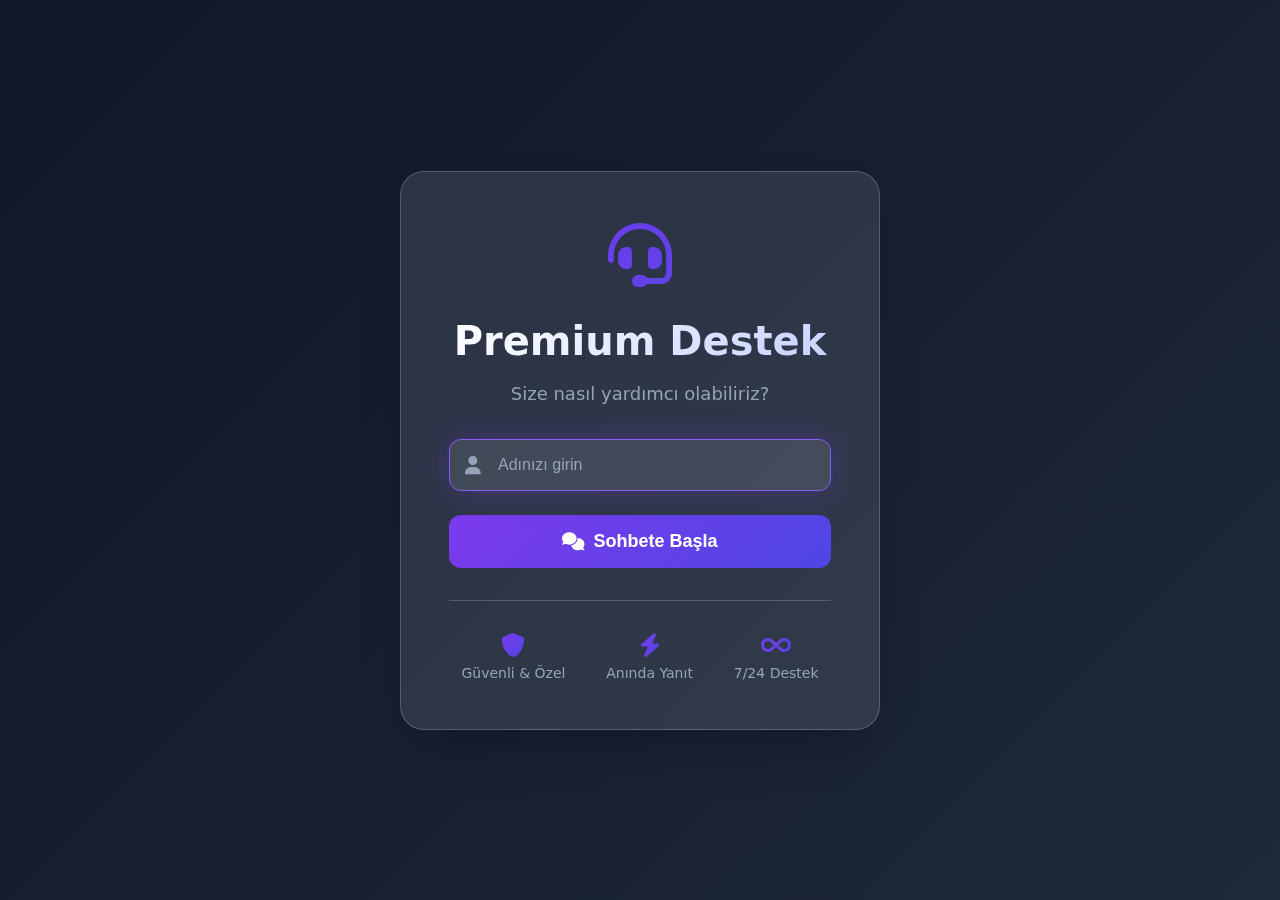
<file: templates/index.html>
<!doctype html>
<html lang="tr">
<head>
  <meta charset="utf-8" />
  <meta name="viewport" content="width=device-width,initial-scale=1" />
  <meta name="theme-color" content="#7c3aed" />
  <title>Premium Canlı Destek</title>
  <link rel="stylesheet" href="/static/css/style.css" />
  <link rel="stylesheet" href="https://cdnjs.cloudflare.com/ajax/libs/font-awesome/6.0.0/css/all.min.css">
</head>
<body data-app="client">
  <!-- Katman 1: Hoş Geldiniz Ekranı -->
  <div class="welcome-layer" id="welcomeLayer">
    <div class="welcome-card">
      <div class="welcome-icon">
        <i class="fas fa-headset"></i>
      </div>
      <h1 class="welcome-title">Premium Destek</h1>
      <p class="welcome-text">Size nasıl yardımcı olabiliriz?</p>
      
      <div class="welcome-form">
        <div class="input-group">
          <i class="fas fa-user input-icon"></i>
          <input 
            id="displayName" 
            type="text" 
            maxlength="80" 
            placeholder="Adınızı girin" 
            class="name-input"
          />
        </div>
        <button id="startBtn" class="start-btn">
          <i class="fas fa-comments"></i>
          Sohbete Başla
        </button>
      </div>
      
      <div class="welcome-features">
        <div class="feature">
          <i class="fas fa-shield-alt"></i>
          <span>Güvenli & Özel</span>
        </div>
        <div class="feature">
          <i class="fas fa-bolt"></i>
          <span>Anında Yanıt</span>
        </div>
        <div class="feature">
          <i class="fas fa-infinity"></i>
          <span>7/24 Destek</span>
        </div>
      </div>
    </div>
  </div>

  <!-- Katman 2: Sohbet Ekranı -->
  <div class="chat-layer hidden" id="chatLayer">
    <header class="chat-header">
      <div class="header-left">
        <div class="chat-avatar">
          <i class="fas fa-headset"></i>
        </div>
        <div class="chat-info">
          <h2>Canlı Destek</h2>
          <div class="connection-status">
            <span id="statusDot" class="status-dot offline"></span>
            <span id="statusText">Bağlanıyor...</span>
          </div>
        </div>
      </div>
      
      <div class="header-actions">
        <button class="action-btn" id="minimizeBtn" title="Küçült">
          <i class="fas fa-minus"></i>
        </button>
      </div>
    </header>

    <main class="chat-main">
      <div class="messages-container" id="messages">
        <div class="empty-state">
          <i class="fas fa-comments"></i>
          <h3>Sohbete Hoş Geldiniz</h3>
          <p>Destek ekibimiz en kısa sürede size yardımcı olacaktır</p>
        </div>
      </div>

      <form id="msgForm" class="message-form">
        <div class="input-container">
          <button type="button" id="fileBtn" class="file-btn" title="Dosya Gönder">
            <i class="fas fa-paperclip"></i>
          </button>
          <textarea 
            id="msgInput" 
            placeholder="Mesajınızı yazın..." 
            maxlength="2000"
            class="message-input"
          ></textarea>
          <button type="submit" class="send-btn">
            <i class="fas fa-paper-plane"></i>
          </button>
        </div>
        <input type="file" id="fileInput" accept="image/*,audio/*" style="display: none;">
      </form>
    </main>
  </div>

  <script src="/static/js/utils.js"></script>
  <script src="/static/js/client.js"></script>
</body>
</html>
</file>
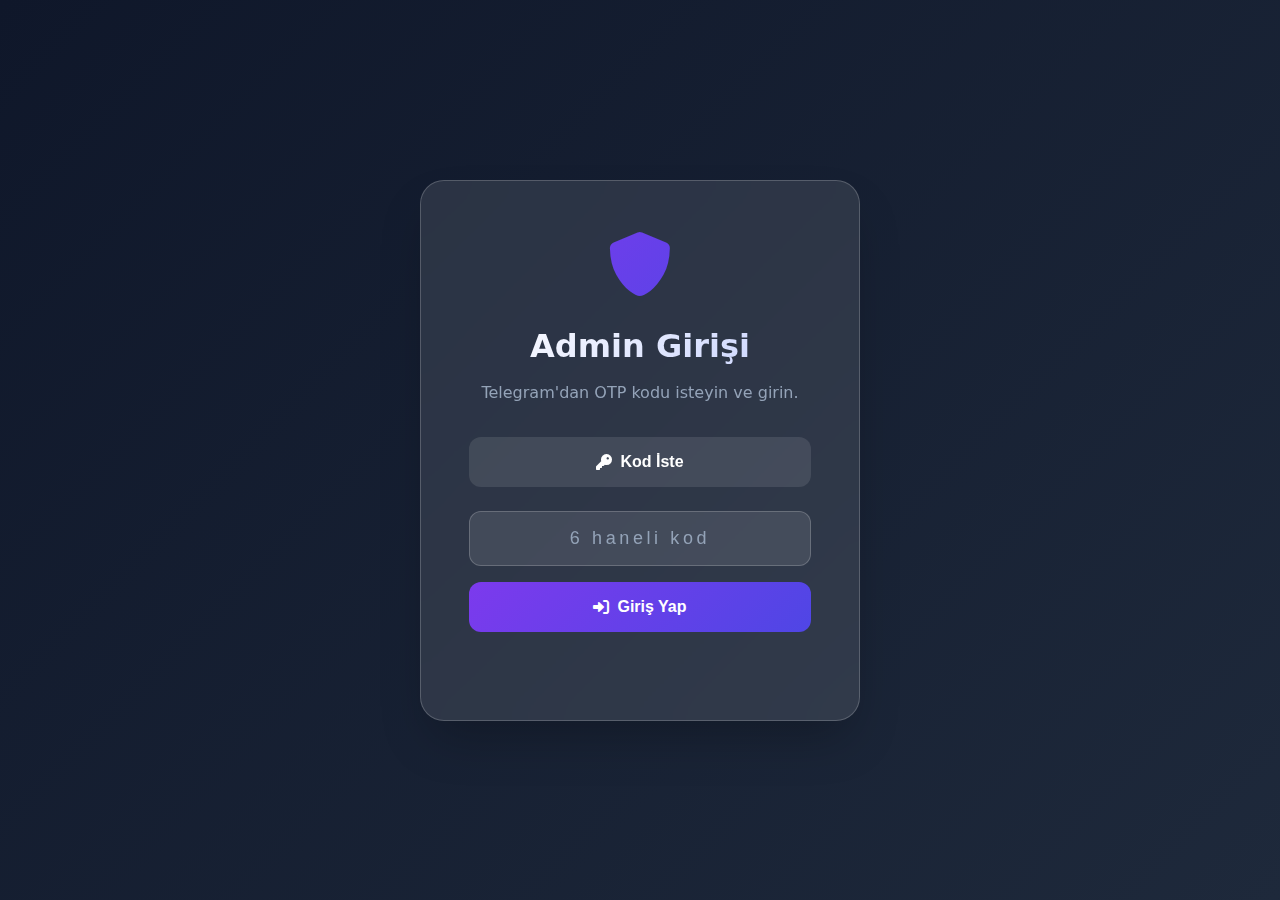
<file: templates/admin.html>
<!doctype html>
<html lang="tr">
<head>
  <meta charset="utf-8" />
  <meta name="viewport" content="width=device-width,initial-scale=1" />
  <meta name="theme-color" content="#7c3aed" />
  <title>Premium Destek Admin</title>
  <link rel="stylesheet" href="/static/css/admin.css" />
  <link rel="stylesheet" href="https://cdnjs.cloudflare.com/ajax/libs/font-awesome/6.0.0/css/all.min.css">
</head>
<body data-app="admin">
  <!-- Katman 1: OTP Giriş Ekranı -->
  <div id="loginModal" class="login-layer">
    <div class="login-card">
      <div class="login-icon">
        <i class="fas fa-shield-alt"></i>
      </div>
      <h2 class="login-title">Admin Girişi</h2>
      <p class="login-text">Telegram'dan OTP kodu isteyin ve girin.</p>
      
      <div class="login-actions">
        <button id="reqOtpBtn" class="login-btn secondary">
          <i class="fas fa-key"></i> Kod İste
        </button>
      </div>
      
      <form id="loginForm" class="login-form">
        <input 
          id="otpInput" 
          type="text" 
          maxlength="6" 
          placeholder="6 haneli kod" 
          class="login-input"
        />
        <button type="submit" id="loginBtn" class="login-btn">
          <i class="fas fa-sign-in-alt"></i> Giriş Yap
        </button>
      </form>
      
      <p id="loginMsg" class="login-message"></p>
    </div>
  </div>

  <!-- Katman 2: Kullanıcı Listesi -->
  <div class="users-layer hidden">
    <header class="admin-header">
      <div class="header-left">
        <div class="admin-avatar">
          <i class="fas fa-headphones"></i>
        </div>
        <div class="admin-info">
          <h1>Premium Destek Paneli</h1>
          <div class="header-stats">
            <div class="stat-badge">
              <i class="fas fa-users"></i>
              <span id="activeUsers">0 Aktif</span>
            </div>
            <div class="stat-badge">
              <i class="fas fa-comments"></i>
              <span id="totalMessages">0 Mesaj</span>
            </div>
          </div>
        </div>
      </div>
      
      <div class="header-actions">
        <div class="connection-status">
          <span class="status-dot" id="wsDot"></span>
          <span id="wsTxt">Bağlı değil</span>
        </div>
        <button class="header-btn" id="refreshBtn" title="Yenile">
          <i class="fas fa-sync-alt"></i>
        </button>
        <button class="header-btn logout-btn" id="logoutBtn" title="Çıkış">
          <i class="fas fa-sign-out-alt"></i>
        </button>
      </div>
    </header>

    <main class="admin-main">
      <aside class="users-panel">
        <div class="panel-header">
          <h3>Aktif Sohbetler</h3>
          <div class="search-box">
            <i class="fas fa-search search-icon"></i>
            <input type="text" id="searchInput" placeholder="Kullanıcı ara..." class="search-input">
          </div>
        </div>
        
        <div class="users-list" id="convList">
          <div class="empty-state">
            <i class="fas fa-comments"></i>
            <h4>Henüz sohbet yok</h4>
            <p>Aktif sohbet bulunmuyor</p>
          </div>
        </div>
      </aside>

      <section class="chat-preview">
        <div class="preview-content">
          <div class="preview-icon">
            <i class="fas fa-comments"></i>
          </div>
          <h3>Sohbet Seçin</h3>
          <p>Soldaki listeden bir sohbet seçerek mesajlaşmaya başlayın</p>
        </div>
      </section>
    </main>
  </div>

  <!-- Katman 3: Sohbet Ekranı -->
  <div class="chat-layer hidden">
    <header class="chat-header">
      <button class="back-btn" id="backBtn">
        <i class="fas fa-arrow-left"></i>
      </button>
      
      <div class="chat-user-info">
        <div class="user-avatar" id="chatUserAvatar">
          <i class="fas fa-user"></i>
        </div>
        <div class="user-details">
          <h2 id="convTitle">Sohbet seçiniz</h2>
          <div class="user-status" id="userStatus">Çevrimdışı</div>
        </div>
      </div>

      <div class="chat-actions">
        <button class="action-btn danger" id="delBtn" title="Konuşmayı Sil">
          <i class="fas fa-trash"></i>
        </button>
      </div>
    </header>

    <main class="chat-main">
      <div class="messages-container" id="adminMessages">
        <div class="empty-state">
          <i class="fas fa-comment-dots"></i>
          <h4>Henüz mesaj yok</h4>
          <p>İlk mesajı siz gönderin</p>
        </div>
      </div>

      <form id="adminForm" class="message-form">
        <div class="input-container">
          <textarea 
            id="adminInput" 
            placeholder="Yanıt yaz..." 
            maxlength="2000"
            class="message-input"
          ></textarea>
          <button type="submit" class="send-btn">
            <i class="fas fa-paper-plane"></i>
          </button>
        </div>
      </form>
    </main>
  </div>

  <script src="/static/js/utils.js"></script>
  <script src="/static/js/admin.js"></script>
</body>
</html>
</file>
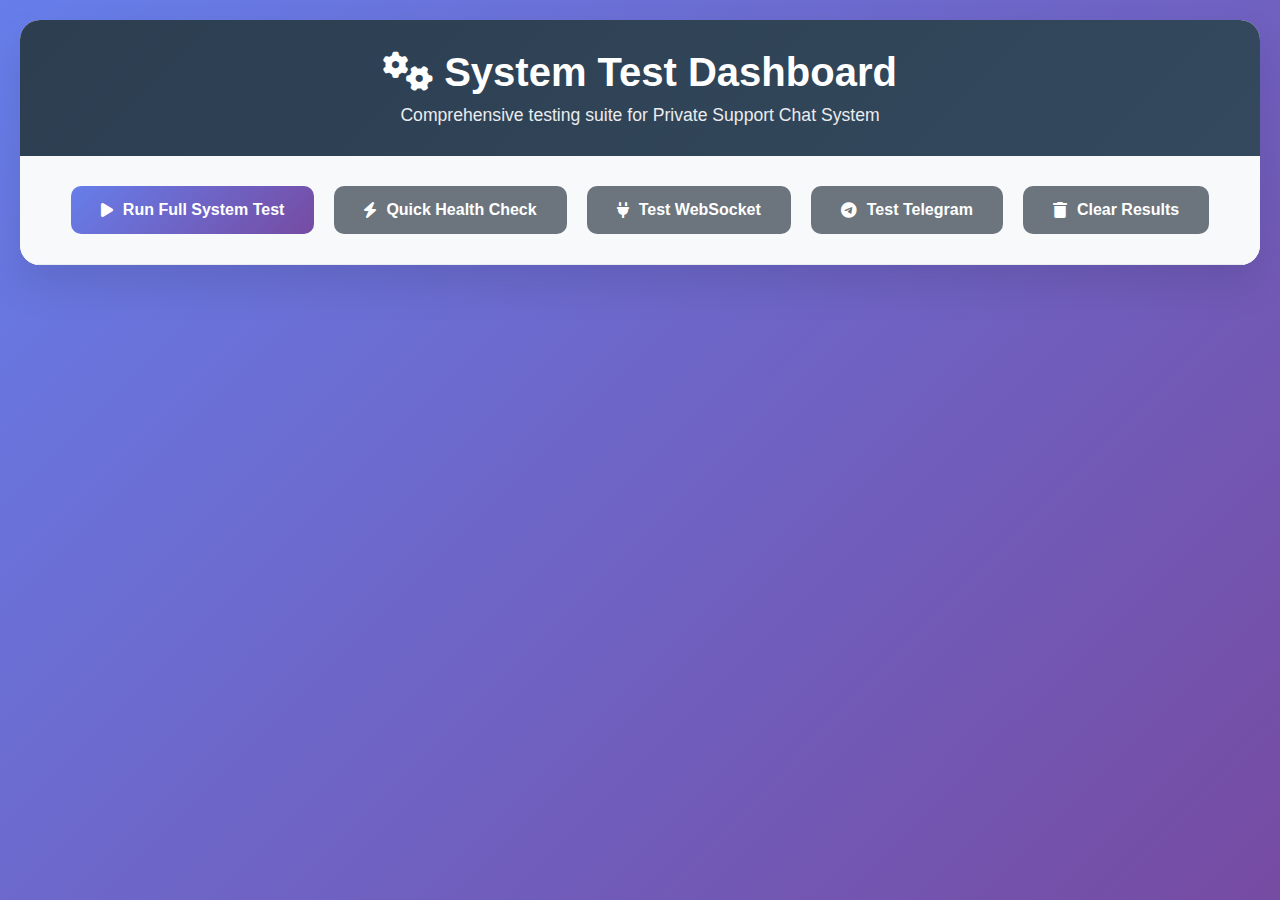
<file: templates/test.html>
<!DOCTYPE html>
<html lang="tr">
<head>
    <meta charset="UTF-8">
    <meta name="viewport" content="width=device-width, initial-scale=1.0">
    <title>🔧 System Test Dashboard - Private Support Chat</title>
    <link rel="stylesheet" href="https://cdnjs.cloudflare.com/ajax/libs/font-awesome/6.0.0/css/all.min.css">
    <style>
        * {
            margin: 0;
            padding: 0;
            box-sizing: border-box;
        }
        
        body {
            font-family: 'Segoe UI', Tahoma, Geneva, Verdana, sans-serif;
            background: linear-gradient(135deg, #667eea 0%, #764ba2 100%);
            min-height: 100vh;
            padding: 20px;
        }
        
        .container {
            max-width: 1400px;
            margin: 0 auto;
            background: white;
            border-radius: 20px;
            box-shadow: 0 20px 40px rgba(0,0,0,0.1);
            overflow: hidden;
        }
        
        .header {
            background: linear-gradient(135deg, #2c3e50 0%, #34495e 100%);
            color: white;
            padding: 30px;
            text-align: center;
        }
        
        .header h1 {
            font-size: 2.5rem;
            margin-bottom: 10px;
        }
        
        .header p {
            font-size: 1.1rem;
            opacity: 0.9;
        }
        
        .controls {
            padding: 30px;
            background: #f8f9fa;
            border-bottom: 1px solid #e9ecef;
            display: flex;
            justify-content: center;
            gap: 20px;
            flex-wrap: wrap;
        }
        
        .btn {
            padding: 15px 30px;
            border: none;
            border-radius: 10px;
            font-size: 1rem;
            font-weight: 600;
            cursor: pointer;
            transition: all 0.3s ease;
            display: flex;
            align-items: center;
            gap: 10px;
        }
        
        .btn-primary {
            background: linear-gradient(135deg, #667eea 0%, #764ba2 100%);
            color: white;
        }
        
        .btn-primary:hover {
            transform: translateY(-2px);
            box-shadow: 0 10px 20px rgba(102, 126, 234, 0.3);
        }
        
        .btn-secondary {
            background: #6c757d;
            color: white;
        }
        
        .btn-secondary:hover {
            background: #5a6268;
            transform: translateY(-2px);
        }
        
        .btn:disabled {
            opacity: 0.6;
            cursor: not-allowed;
            transform: none !important;
        }
        
        .loading {
            display: none;
            text-align: center;
            padding: 40px;
            font-size: 1.2rem;
            color: #667eea;
        }
        
        .loading i {
            font-size: 2rem;
            animation: spin 1s linear infinite;
            margin-bottom: 15px;
            display: block;
        }
        
        @keyframes spin {
            0% { transform: rotate(0deg); }
            100% { transform: rotate(360deg); }
        }
        
        .results {
            padding: 30px;
            display: none;
        }
        
        .overall-status {
            text-align: center;
            padding: 30px;
            margin-bottom: 30px;
            border-radius: 15px;
            font-size: 1.5rem;
            font-weight: bold;
        }
        
        .status-pass {
            background: linear-gradient(135deg, #28a745 0%, #20c997 100%);
            color: white;
        }
        
        .status-warn {
            background: linear-gradient(135deg, #ffc107 0%, #fd7e14 100%);
            color: white;
        }
        
        .status-fail {
            background: linear-gradient(135deg, #dc3545 0%, #e83e8c 100%);
            color: white;
        }
        
        .summary {
            display: grid;
            grid-template-columns: repeat(auto-fit, minmax(200px, 1fr));
            gap: 20px;
            margin-bottom: 30px;
        }
        
        .summary-card {
            background: #f8f9fa;
            padding: 20px;
            border-radius: 10px;
            text-align: center;
            border-left: 4px solid #667eea;
        }
        
        .summary-card h3 {
            font-size: 2rem;
            margin-bottom: 5px;
            color: #2c3e50;
        }
        
        .summary-card p {
            color: #6c757d;
            font-weight: 500;
        }
        
        .test-categories {
            display: grid;
            grid-template-columns: repeat(auto-fit, minmax(400px, 1fr));
            gap: 20px;
        }
        
        .test-category {
            background: #fff;
            border: 1px solid #e9ecef;
            border-radius: 15px;
            overflow: hidden;
            box-shadow: 0 5px 15px rgba(0,0,0,0.08);
        }
        
        .category-header {
            padding: 20px;
            background: linear-gradient(135deg, #495057 0%, #6c757d 100%);
            color: white;
            font-weight: bold;
            font-size: 1.1rem;
            display: flex;
            align-items: center;
            gap: 10px;
        }
        
        .test-item {
            padding: 15px 20px;
            border-bottom: 1px solid #f8f9fa;
            display: flex;
            justify-content: space-between;
            align-items: center;
        }
        
        .test-item:last-child {
            border-bottom: none;
        }
        
        .test-name {
            font-weight: 500;
            color: #2c3e50;
        }
        
        .test-status {
            display: flex;
            align-items: center;
            gap: 10px;
            font-weight: 600;
        }
        
        .test-message {
            font-size: 0.9rem;
            color: #6c757d;
            margin-top: 5px;
        }
        
        .status-icon {
            font-size: 1.2rem;
        }
        
        .pass { color: #28a745; }
        .fail { color: #dc3545; }
        .warn { color: #ffc107; }
        .info { color: #17a2b8; }
        
        .timestamp {
            text-align: center;
            padding: 20px;
            color: #6c757d;
            font-size: 0.9rem;
            border-top: 1px solid #e9ecef;
        }
        
        .error-message {
            background: #f8d7da;
            color: #721c24;
            padding: 20px;
            border-radius: 10px;
            margin: 20px;
            border: 1px solid #f5c6cb;
            display: none;
        }
        
        @media (max-width: 768px) {
            .test-categories {
                grid-template-columns: 1fr;
            }
            
            .controls {
                flex-direction: column;
                align-items: center;
            }
            
            .btn {
                width: 100%;
                max-width: 300px;
                justify-content: center;
            }
        }
    </style>
</head>
<body>
    <div class="container">
        <div class="header">
            <h1><i class="fas fa-cogs"></i> System Test Dashboard</h1>
            <p>Comprehensive testing suite for Private Support Chat System</p>
        </div>
        
        <div class="controls">
            <button class="btn btn-primary" onclick="runComprehensiveTest()">
                <i class="fas fa-play"></i> Run Full System Test
            </button>
            <button class="btn btn-secondary" onclick="runQuickTest()">
                <i class="fas fa-bolt"></i> Quick Health Check
            </button>
            <button class="btn btn-secondary" onclick="testWebSocket()">
                <i class="fas fa-plug"></i> Test WebSocket
            </button>
            <button class="btn btn-secondary" onclick="testTelegram()">
                <i class="fab fa-telegram"></i> Test Telegram
            </button>
            <button class="btn btn-secondary" onclick="clearResults()">
                <i class="fas fa-trash"></i> Clear Results
            </button>
        </div>
        
        <div class="loading" id="loading">
            <i class="fas fa-cog"></i>
            <div>Running comprehensive system tests...</div>
            <div style="font-size: 0.9rem; margin-top: 10px; opacity: 0.7;">This may take 10-30 seconds</div>
        </div>
        
        <div class="error-message" id="errorMessage"></div>
        
        <div class="results" id="results">
            <!-- Results will be populated here -->
        </div>
    </div>

    <script>
        let testResults = null;
        
        async function runComprehensiveTest() {
            showLoading(true);
            hideError();
            
            try {
                const response = await fetch('/api/test/comprehensive');
                if (!response.ok) {
                    throw new Error(`HTTP ${response.status}: ${response.statusText}`);
                }
                
                testResults = await response.json();
                displayResults(testResults);
            } catch (error) {
                showError(`Test failed: ${error.message}`);
            } finally {
                showLoading(false);
            }
        }
        
        async function runQuickTest() {
            showLoading(true);
            hideError();
            
            try {
                const response = await fetch('/health');
                if (!response.ok) {
                    throw new Error(`HTTP ${response.status}: ${response.statusText}`);
                }
                
                const healthData = await response.json();
                displayQuickResults(healthData);
            } catch (error) {
                showError(`Health check failed: ${error.message}`);
            } finally {
                showLoading(false);
            }
        }
        
        async function testWebSocket() {
            showLoading(true);
            hideError();
            
            try {
                const protocol = window.location.protocol === 'https:' ? 'wss:' : 'ws:';
                const wsUrl = `${protocol}//${window.location.host}/ws/client`;
                
                const ws = new WebSocket(wsUrl);
                
                const testResult = await new Promise((resolve, reject) => {
                    const timeout = setTimeout(() => {
                        ws.close();
                        reject(new Error('WebSocket connection timeout'));
                    }, 5000);
                    
                    ws.onopen = () => {
                        clearTimeout(timeout);
                        ws.close();
                        resolve('✅ WebSocket connection successful');
                    };
                    
                    ws.onerror = (error) => {
                        clearTimeout(timeout);
                        reject(new Error('WebSocket connection failed'));
                    };
                });
                
                displaySimpleResult('WebSocket Test', testResult);
            } catch (error) {
                showError(`WebSocket test failed: ${error.message}`);
            } finally {
                showLoading(false);
            }
        }
        
        async function testTelegram() {
            showLoading(true);
            hideError();
            
            try {
                const response = await fetch('/api/admin/request_otp', {
                    method: 'POST'
                });
                
                if (!response.ok) {
                    throw new Error(`HTTP ${response.status}: ${response.statusText}`);
                }
                
                const result = await response.json();
                const status = result.sent ? '✅ Telegram API accessible' : '❌ Telegram API failed';
                displaySimpleResult('Telegram Test', status);
            } catch (error) {
                showError(`Telegram test failed: ${error.message}`);
            } finally {
                showLoading(false);
            }
        }
        
        function displayResults(data) {
            const resultsDiv = document.getElementById('results');
            
            let html = `
                <div class="overall-status ${getStatusClass(data.overall_status)}">
                    ${data.overall_status}
                </div>
                
                <div class="summary">
                    <div class="summary-card">
                        <h3>${data.summary.total_tests}</h3>
                        <p>Total Tests</p>
                    </div>
                    <div class="summary-card">
                        <h3>${data.summary.passed}</h3>
                        <p>Passed</p>
                    </div>
                    <div class="summary-card">
                        <h3>${data.summary.failed}</h3>
                        <p>Failed</p>
                    </div>
                    <div class="summary-card">
                        <h3>${data.summary.success_rate}</h3>
                        <p>Success Rate</p>
                    </div>
                </div>
                
                <div class="test-categories">
            `;
            
            const categoryIcons = {
                database: 'fas fa-database',
                cache: 'fas fa-memory',
                telegram: 'fab fa-telegram',
                websocket: 'fas fa-plug',
                rate_limiting: 'fas fa-tachometer-alt',
                authentication: 'fas fa-lock',
                environment: 'fas fa-cog',
                system: 'fas fa-server',
                filesystem: 'fas fa-folder'
            };
            
            for (const [category, tests] of Object.entries(data.tests)) {
                const icon = categoryIcons[category] || 'fas fa-question';
                html += `
                    <div class="test-category">
                        <div class="category-header">
                            <i class="${icon}"></i>
                            ${category.charAt(0).toUpperCase() + category.slice(1).replace('_', ' ')}
                        </div>
                `;
                
                for (const [testName, testResult] of Object.entries(tests)) {
                    const statusClass = getTestStatusClass(testResult.status);
                    const statusIcon = getStatusIcon(testResult.status);
                    
                    html += `
                        <div class="test-item">
                            <div>
                                <div class="test-name">${formatTestName(testName)}</div>
                                <div class="test-message">${testResult.message}</div>
                            </div>
                            <div class="test-status ${statusClass}">
                                <span class="status-icon">${statusIcon}</span>
                                ${testResult.status}
                            </div>
                        </div>
                    `;
                }
                
                html += '</div>';
            }
            
            html += `
                </div>
                <div class="timestamp">
                    Last updated: ${new Date(data.timestamp).toLocaleString()}
                </div>
            `;
            
            resultsDiv.innerHTML = html;
            resultsDiv.style.display = 'block';
        }
        
        function displayQuickResults(healthData) {
            const resultsDiv = document.getElementById('results');
            
            let html = `
                <div class="overall-status ${healthData.status === 'ok' ? 'status-pass' : 'status-warn'}">
                    ${healthData.status === 'ok' ? '✅ SYSTEM HEALTHY' : '⚠️ SYSTEM WARNINGS'}
                </div>
                
                <div class="test-categories">
                    <div class="test-category">
                        <div class="category-header">
                            <i class="fas fa-heartbeat"></i>
                            Quick Health Check
                        </div>
                        <div class="test-item">
                            <div>
                                <div class="test-name">Overall Status</div>
                                <div class="test-message">System health check</div>
                            </div>
                            <div class="test-status ${healthData.status === 'ok' ? 'pass' : 'warn'}">
                                <span class="status-icon">${healthData.status === 'ok' ? '✅' : '⚠️'}</span>
                                ${healthData.status.toUpperCase()}
                            </div>
                        </div>
                        <div class="test-item">
                            <div>
                                <div class="test-name">Database</div>
                                <div class="test-message">Database connection status</div>
                            </div>
                            <div class="test-status ${healthData.database === 'ok' ? 'pass' : 'fail'}">
                                <span class="status-icon">${healthData.database === 'ok' ? '✅' : '❌'}</span>
                                ${healthData.database.toUpperCase()}
                            </div>
                        </div>
                        <div class="test-item">
                            <div>
                                <div class="test-name">WebSocket Connections</div>
                                <div class="test-message">Active connections</div>
                            </div>
                            <div class="test-status pass">
                                <span class="status-icon">📊</span>
                                ${healthData.websocket_clients} clients, ${healthData.websocket_admins} admins
                            </div>
                        </div>
                    </div>
                </div>
                
                <div class="timestamp">
                    Last updated: ${new Date(healthData.timestamp).toLocaleString()}
                </div>
            `;
            
            resultsDiv.innerHTML = html;
            resultsDiv.style.display = 'block';
        }
        
        function displaySimpleResult(title, message) {
            const resultsDiv = document.getElementById('results');
            
            const html = `
                <div class="test-categories">
                    <div class="test-category">
                        <div class="category-header">
                            <i class="fas fa-vial"></i>
                            ${title}
                        </div>
                        <div class="test-item">
                            <div>
                                <div class="test-name">Test Result</div>
                                <div class="test-message">${message}</div>
                            </div>
                            <div class="test-status ${message.includes('✅') ? 'pass' : 'fail'}">
                                <span class="status-icon">${message.includes('✅') ? '✅' : '❌'}</span>
                                ${message.includes('✅') ? 'PASS' : 'FAIL'}
                            </div>
                        </div>
                    </div>
                </div>
                
                <div class="timestamp">
                    Last updated: ${new Date().toLocaleString()}
                </div>
            `;
            
            resultsDiv.innerHTML = html;
            resultsDiv.style.display = 'block';
        }
        
        function getStatusClass(status) {
            if (status.includes('✅')) return 'status-pass';
            if (status.includes('⚠️')) return 'status-warn';
            if (status.includes('❌')) return 'status-fail';
            return 'status-warn';
        }
        
        function getTestStatusClass(status) {
            if (status.includes('✅')) return 'pass';
            if (status.includes('❌')) return 'fail';
            if (status.includes('⚠️')) return 'warn';
            if (status.includes('ℹ️')) return 'info';
            return 'info';
        }
        
        function getStatusIcon(status) {
            if (status.includes('✅')) return '✅';
            if (status.includes('❌')) return '❌';
            if (status.includes('⚠️')) return '⚠️';
            if (status.includes('ℹ️')) return 'ℹ️';
            return '❓';
        }
        
        function formatTestName(name) {
            return name.replace(/_/g, ' ').replace(/\b\w/g, l => l.toUpperCase());
        }
        
        function showLoading(show) {
            const loading = document.getElementById('loading');
            const buttons = document.querySelectorAll('.btn');
            
            loading.style.display = show ? 'block' : 'none';
            buttons.forEach(btn => btn.disabled = show);
        }
        
        function showError(message) {
            const errorDiv = document.getElementById('errorMessage');
            errorDiv.textContent = message;
            errorDiv.style.display = 'block';
        }
        
        function hideError() {
            const errorDiv = document.getElementById('errorMessage');
            errorDiv.style.display = 'none';
        }
        
        function clearResults() {
            const resultsDiv = document.getElementById('results');
            resultsDiv.style.display = 'none';
            hideError();
        }
        
        // Auto-run quick test on page load
        window.addEventListener('load', () => {
            setTimeout(runQuickTest, 1000);
        });
    </script>
</body>
</html>
</file>
<file: static/css/style.css>
:root {
  --primary-50: #faf5ff;
  --primary-100: #f3e8ff;
  --primary-500: #8b5cf6;
  --primary-600: #7c3aed;
  --primary-700: #6d28d9;
  --gradient-primary: linear-gradient(135deg, #667eea 0%, #764ba2 100%);
  --gradient-premium: linear-gradient(135deg, #7c3aed 0%, #4f46e5 100%);
  --glass-bg: rgba(255, 255, 255, 0.1);
  --glass-border: rgba(255, 255, 255, 0.2);
  --shadow-premium: 0 25px 50px -12px rgba(0, 0, 0, 0.25);
  --shadow-glow: 0 0 30px rgba(124, 58, 237, 0.3);
  --success: #10b981;
  --danger: #ef4444;
  --warning: #f59e0b;
}

* {
  margin: 0;
  padding: 0;
  box-sizing: border-box;
}

body {
  font-family: 'Inter', system-ui, -apple-system, Arial, sans-serif;
  background: linear-gradient(135deg, #0f172a 0%, #1e293b 100%);
  min-height: 100vh;
  color: #f8fafc;
  overflow: hidden;
}

/* Katman 1: Hoş Geldiniz Ekranı */
.welcome-layer {
  position: fixed;
  top: 0;
  left: 0;
  width: 100%;
  height: 100%;
  background: linear-gradient(135deg, #0f172a 0%, #1e293b 100%);
  display: flex;
  align-items: center;
  justify-content: center;
  z-index: 1000;
}

.welcome-card {
  background: var(--glass-bg);
  backdrop-filter: blur(20px);
  border: 1px solid var(--glass-border);
  border-radius: 24px;
  padding: 3rem;
  max-width: 480px;
  width: 90%;
  text-align: center;
  box-shadow: var(--shadow-premium);
}

.welcome-icon {
  font-size: 4rem;
  margin-bottom: 1.5rem;
  background: var(--gradient-premium);
  -webkit-background-clip: text;
  background-clip: text;
  -webkit-text-fill-color: transparent;
}

.welcome-title {
  font-size: 2.5rem;
  font-weight: 800;
  margin-bottom: 1rem;
  background: linear-gradient(135deg, #fff 0%, #c7d2fe 100%);
  -webkit-background-clip: text;
  background-clip: text;
  -webkit-text-fill-color: transparent;
}

.welcome-text {
  color: #94a3b8;
  margin-bottom: 2rem;
  font-size: 1.125rem;
  line-height: 1.5;
}

.welcome-form {
  margin-bottom: 2rem;
}

.input-group {
  position: relative;
  margin-bottom: 1.5rem;
}

.input-icon {
  position: absolute;
  left: 1rem;
  top: 50%;
  transform: translateY(-50%);
  color: #94a3b8;
  font-size: 1.125rem;
  pointer-events: none;
}

.name-input {
  width: 100%;
  padding: 1rem 1rem 1rem 3rem;
  background: rgba(255, 255, 255, 0.1);
  border: 1px solid var(--glass-border);
  border-radius: 12px;
  color: white;
  font-size: 1rem;
  outline: none;
  transition: all 0.3s ease;
}

.name-input:focus {
  border-color: var(--primary-500);
  box-shadow: var(--shadow-glow);
}

.name-input::placeholder {
  color: #94a3b8;
}

.start-btn {
  width: 100%;
  padding: 1rem 2rem;
  background: var(--gradient-premium);
  border: none;
  border-radius: 12px;
  color: white;
  font-size: 1.125rem;
  font-weight: 600;
  cursor: pointer;
  transition: all 0.3s ease;
  display: flex;
  align-items: center;
  justify-content: center;
  gap: 0.5rem;
}

.start-btn:hover {
  transform: translateY(-2px);
  box-shadow: var(--shadow-glow);
}

.welcome-features {
  display: flex;
  justify-content: space-around;
  gap: 1rem;
  border-top: 1px solid var(--glass-border);
  padding-top: 2rem;
}

.feature {
  display: flex;
  flex-direction: column;
  align-items: center;
  gap: 0.5rem;
  color: #94a3b8;
  font-size: 0.875rem;
}

.feature i {
  font-size: 1.5rem;
  background: var(--gradient-premium);
  -webkit-background-clip: text;
  background-clip: text;
  -webkit-text-fill-color: transparent;
}

/* Katman 2: Sohbet Ekranı */
.chat-layer {
  position: fixed;
  top: 0;
  left: 0;
  width: 100%;
  height: 100%;
  background: linear-gradient(135deg, #0f172a 0%, #1e293b 100%);
  display: flex;
  flex-direction: column;
  z-index: 900;
}

.chat-header {
  background: var(--glass-bg);
  backdrop-filter: blur(20px);
  border-bottom: 1px solid var(--glass-border);
  padding: 1rem 2rem;
  display: flex;
  justify-content: space-between;
  align-items: center;
}

.header-left {
  display: flex;
  align-items: center;
  gap: 1rem;
}

.chat-avatar {
  width: 50px;
  height: 50px;
  background: var(--gradient-premium);
  border-radius: 15px;
  display: flex;
  align-items: center;
  justify-content: center;
  font-size: 1.5rem;
  box-shadow: var(--shadow-glow);
  color: white;
}

.chat-info h2 {
  font-size: 1.5rem;
  font-weight: 700;
  background: linear-gradient(135deg, #fff 0%, #c7d2fe 100%);
  -webkit-background-clip: text;
  background-clip: text;
  -webkit-text-fill-color: transparent;
  margin-bottom: 0.25rem;
}

.connection-status {
  display: flex;
  align-items: center;
  gap: 0.5rem;
  font-size: 0.875rem;
  color: #94a3b8;
}

.status-dot {
  width: 10px;
  height: 10px;
  border-radius: 50%;
  background: #6b7280;
  transition: all 0.3s ease;
}

.status-dot.online {
  background: var(--success);
  box-shadow: 0 0 10px rgba(16, 185, 129, 0.5);
}

.status-dot.offline {
  background: #ef4444;
}

.header-actions {
  display: flex;
  gap: 0.5rem;
}

.action-btn {
  width: 45px;
  height: 45px;
  border: none;
  background: var(--glass-bg);
  backdrop-filter: blur(10px);
  color: white;
  border-radius: 12px;
  cursor: pointer;
  transition: all 0.3s ease;
  font-size: 1.1rem;
  border: 1px solid var(--glass-border);
  display: flex;
  align-items: center;
  justify-content: center;
}

.action-btn:hover {
  background: rgba(255, 255, 255, 0.2);
  transform: translateY(-2px);
  box-shadow: var(--shadow-glow);
}

.chat-main {
  flex: 1;
  display: flex;
  flex-direction: column;
  padding: 1rem;
  gap: 1rem;
  overflow: hidden;
}

.messages-container {
  flex: 1;
  background: var(--glass-bg);
  backdrop-filter: blur(20px);
  border: 1px solid var(--glass-border);
  border-radius: 20px;
  padding: 1.5rem;
  overflow-y: auto;
  box-shadow: var(--shadow-premium);
}

.message {
  display: flex;
  gap: 0.75rem;
  margin-bottom: 1.5rem;
  animation: slideIn 0.3s ease;
}

@keyframes slideIn {
  from {
    opacity: 0;
    transform: translateY(20px);
  }
  to {
    opacity: 1;
    transform: translateY(0);
  }
}

.message.visitor {
  flex-direction: row-reverse;
}

.message-avatar {
  width: 40px;
  height: 40px;
  border-radius: 10px;
  display: flex;
  align-items: center;
  justify-content: center;
  color: white;
  font-weight: 600;
  flex-shrink: 0;
  font-size: 0.875rem;
}

.message.visitor .message-avatar {
  background: var(--gradient-premium);
}

.message:not(.visitor) .message-avatar {
  background: var(--gradient-primary);
}

.message-bubble {
  max-width: 70%;
  padding: 1rem 1.25rem;
  border-radius: 18px;
  backdrop-filter: blur(10px);
  position: relative;
}

.message.visitor .message-bubble {
  background: var(--gradient-premium);
  color: white;
  border-bottom-right-radius: 6px;
}

.message:not(.visitor) .message-bubble {
  background: rgba(255, 255, 255, 0.1);
  color: white;
  border: 1px solid var(--glass-border);
  border-bottom-left-radius: 6px;
}

.message-text {
  font-size: 0.875rem;
  line-height: 1.5;
  word-wrap: break-word;
  white-space: pre-wrap;
}

.message-time {
  font-size: 0.75rem;
  opacity: 0.7;
  margin-top: 0.5rem;
  text-align: right;
}

.message-form {
  background: var(--glass-bg);
  backdrop-filter: blur(20px);
  border: 1px solid var(--glass-border);
  border-radius: 20px;
  padding: 1.5rem;
  box-shadow: var(--shadow-premium);
}

.input-container {
  background: rgba(255, 255, 255, 0.1);
  border: 1px solid var(--glass-border);
  border-radius: 16px;
  padding: 1rem;
  display: flex;
  align-items: flex-end;
  gap: 0.75rem;
  transition: all 0.3s ease;
}

.input-container:focus-within {
  border-color: var(--primary-500);
  box-shadow: var(--shadow-glow);
}

.message-input {
  flex: 1;
  border: none;
  background: transparent;
  color: white;
  font-size: 1rem;
  resize: none;
  min-height: 24px;
  max-height: 120px;
  outline: none;
  font-family: inherit;
  line-height: 1.5;
}

.message-input::placeholder {
  color: #94a3b8;
}

.send-btn {
  width: 44px;
  height: 44px;
  border-radius: 12px;
  background: var(--gradient-premium);
  border: none;
  color: white;
  display: flex;
  align-items: center;
  justify-content: center;
  cursor: pointer;
  transition: all 0.3s ease;
  flex-shrink: 0;
}

.send-btn:hover:not(:disabled) {
  transform: translateY(-2px);
  box-shadow: var(--shadow-glow);
}

.send-btn:disabled {
  opacity: 0.5;
  cursor: not-allowed;
}

/* Utility Classes */
.hidden {
  display: none !important;
}

.empty-state {
  text-align: center;
  color: #94a3b8;
  padding: 2rem;
}

.empty-state i {
  font-size: 3rem;
  margin-bottom: 1rem;
  opacity: 0.5;
  display: block;
}

.empty-state h3 {
  font-size: 1.5rem;
  margin-bottom: 0.5rem;
  color: white;
}

.empty-state p {
  font-size: 1rem;
  line-height: 1.5;
}

/* Scrollbar */
::-webkit-scrollbar {
  width: 6px;
}

::-webkit-scrollbar-track {
  background: rgba(255, 255, 255, 0.1);
  border-radius: 3px;
}

::-webkit-scrollbar-thumb {
  background: var(--primary-500);
  border-radius: 3px;
}

::-webkit-scrollbar-thumb:hover {
  background: var(--primary-600);
}

/* Notification */
.notification {
  position: fixed;
  top: 20px;
  right: 20px;
  background: var(--success);
  color: white;
  padding: 12px 20px;
  border-radius: 8px;
  box-shadow: var(--shadow-premium);
  z-index: 9999;
  transform: translateX(400px);
  transition: transform 0.3s ease;
  font-size: 0.875rem;
  font-weight: 500;
}

.notification.show {
  transform: translateX(0);
}

.notification.error {
  background: var(--danger);
}

/* Responsive */
@media (max-width: 768px) {
  .welcome-card {
    padding: 2rem;
    margin: 1rem;
  }
  
  .welcome-title {
    font-size: 2rem;
  }
  
  .welcome-features {
    flex-direction: column;
    gap: 1rem;
  }
  
  .chat-header {
    padding: 1rem;
  }
  
  .chat-main {
    padding: 0.5rem;
  }
  
  .message-bubble {
    max-width: 85%;
  }
}
</file>
<file: static/css/admin.css>
:root {
  --primary-50: #faf5ff;
  --primary-100: #f3e8ff;
  --primary-500: #8b5cf6;
  --primary-600: #7c3aed;
  --primary-700: #6d28d9;
  --gradient-primary: linear-gradient(135deg, #667eea 0%, #764ba2 100%);
  --gradient-premium: linear-gradient(135deg, #7c3aed 0%, #4f46e5 100%);
  --glass-bg: rgba(255, 255, 255, 0.1);
  --glass-border: rgba(255, 255, 255, 0.2);
  --shadow-premium: 0 25px 50px -12px rgba(0, 0, 0, 0.25);
  --shadow-glow: 0 0 30px rgba(124, 58, 237, 0.3);
  --success: #10b981;
  --danger: #ef4444;
  --warning: #f59e0b;
  --gray-50: #f9fafb;
  --gray-100: #f3f4f6;
  --gray-200: #e5e7eb;
  --gray-300: #d1d5db;
  --gray-400: #9ca3af;
  --gray-500: #6b7280;
  --gray-600: #4b5563;
  --gray-700: #374151;
  --gray-800: #1f2937;
  --gray-900: #111827;
}

* {
  margin: 0;
  padding: 0;
  box-sizing: border-box;
}

body {
  font-family: 'Inter', system-ui, -apple-system, Arial, sans-serif;
  background: linear-gradient(135deg, #0f172a 0%, #1e293b 100%);
  min-height: 100vh;
  color: #f8fafc;
  overflow: hidden;
}

/* Katman 1: OTP Giriş Ekranı */
.login-layer {
  position: fixed;
  top: 0;
  left: 0;
  width: 100%;
  height: 100%;
  background: linear-gradient(135deg, #0f172a 0%, #1e293b 100%);
  display: flex;
  align-items: center;
  justify-content: center;
  z-index: 1000;
}

.login-card {
  background: var(--glass-bg);
  backdrop-filter: blur(20px);
  border: 1px solid var(--glass-border);
  border-radius: 24px;
  padding: 3rem;
  max-width: 440px;
  width: 90%;
  text-align: center;
  box-shadow: var(--shadow-premium);
}

.login-icon {
  font-size: 4rem;
  margin-bottom: 1.5rem;
  background: var(--gradient-premium);
  -webkit-background-clip: text;
  background-clip: text;
  -webkit-text-fill-color: transparent;
}

.login-title {
  font-size: 2rem;
  font-weight: 800;
  margin-bottom: 1rem;
  background: linear-gradient(135deg, #fff 0%, #c7d2fe 100%);
  -webkit-background-clip: text;
  background-clip: text;
  -webkit-text-fill-color: transparent;
}

.login-text {
  color: #94a3b8;
  margin-bottom: 2rem;
  line-height: 1.5;
}

.login-actions {
  margin-bottom: 1.5rem;
}

.login-form {
  display: flex;
  flex-direction: column;
  gap: 1rem;
}

.login-input {
  width: 100%;
  padding: 1rem 1.5rem;
  background: rgba(255, 255, 255, 0.1);
  border: 1px solid var(--glass-border);
  border-radius: 12px;
  color: white;
  font-size: 1.125rem;
  text-align: center;
  letter-spacing: 0.5em;
  outline: none;
  transition: all 0.3s ease;
}

.login-input:focus {
  border-color: var(--primary-500);
  box-shadow: var(--shadow-glow);
}

.login-input::placeholder {
  letter-spacing: 0.2em;
  color: #94a3b8;
}

.login-btn {
  width: 100%;
  padding: 1rem;
  background: var(--gradient-premium);
  border: none;
  border-radius: 12px;
  color: white;
  font-size: 1rem;
  font-weight: 600;
  cursor: pointer;
  transition: all 0.3s ease;
  display: flex;
  align-items: center;
  justify-content: center;
  gap: 0.5rem;
}

.login-btn:hover {
  transform: translateY(-2px);
  box-shadow: var(--shadow-glow);
}

.login-btn.secondary {
  background: rgba(255, 255, 255, 0.1);
}

.login-btn.secondary:hover {
  background: rgba(255, 255, 255, 0.2);
}

.login-message {
  margin-top: 1rem;
  padding: 0.75rem;
  border-radius: 8px;
  font-size: 0.875rem;
  min-height: 20px;
}

.login-message.success {
  background: rgba(16, 185, 129, 0.2);
  color: #10b981;
}

.login-message.error {
  background: rgba(239, 68, 68, 0.2);
  color: #ef4444;
}

.login-message.info {
  background: rgba(59, 130, 246, 0.2);
  color: #3b82f6;
}

/* Katman 2: Kullanıcı Listesi */
.users-layer {
  position: fixed;
  top: 0;
  left: 0;
  width: 100%;
  height: 100%;
  background: linear-gradient(135deg, #0f172a 0%, #1e293b 100%);
  display: flex;
  flex-direction: column;
  z-index: 900;
}

.admin-header {
  background: var(--glass-bg);
  backdrop-filter: blur(20px);
  border-bottom: 1px solid var(--glass-border);
  padding: 1rem 2rem;
  display: flex;
  justify-content: space-between;
  align-items: center;
}

.header-left {
  display: flex;
  align-items: center;
  gap: 1rem;
}

.admin-avatar {
  width: 50px;
  height: 50px;
  background: var(--gradient-premium);
  border-radius: 15px;
  display: flex;
  align-items: center;
  justify-content: center;
  font-size: 1.5rem;
  box-shadow: var(--shadow-glow);
  color: white;
}

.admin-info h1 {
  font-size: 1.5rem;
  font-weight: 700;
  background: linear-gradient(135deg, #fff 0%, #c7d2fe 100%);
  -webkit-background-clip: text;
  background-clip: text;
  -webkit-text-fill-color: transparent;
  margin-bottom: 0.25rem;
}

.header-stats {
  display: flex;
  gap: 1rem;
}

.stat-badge {
  background: var(--glass-bg);
  backdrop-filter: blur(10px);
  padding: 0.5rem 1rem;
  border-radius: 12px;
  border: 1px solid var(--glass-border);
  display: flex;
  align-items: center;
  gap: 0.5rem;
  font-size: 0.875rem;
  color: #cbd5e1;
}

.header-actions {
  display: flex;
  align-items: center;
  gap: 1rem;
}

.connection-status {
  display: flex;
  align-items: center;
  gap: 0.5rem;
  font-size: 0.875rem;
  color: #94a3b8;
}

.status-dot {
  width: 10px;
  height: 10px;
  border-radius: 50%;
  background: #ef4444;
  transition: all 0.3s ease;
}

.status-dot.online {
  background: #10b981;
  box-shadow: 0 0 10px rgba(16, 185, 129, 0.5);
}

.status-dot.offline {
  background: #6b7280;
}

.header-btn {
  width: 45px;
  height: 45px;
  border: none;
  background: var(--glass-bg);
  backdrop-filter: blur(10px);
  color: white;
  border-radius: 12px;
  cursor: pointer;
  transition: all 0.3s ease;
  font-size: 1.1rem;
  border: 1px solid var(--glass-border);
  display: flex;
  align-items: center;
  justify-content: center;
}

.header-btn:hover {
  background: rgba(255, 255, 255, 0.2);
  transform: translateY(-2px);
  box-shadow: var(--shadow-glow);
}

.logout-btn:hover {
  background: rgba(239, 68, 68, 0.2);
}

.admin-main {
  flex: 1;
  display: grid;
  grid-template-columns: 350px 1fr;
  gap: 1rem;
  padding: 1rem;
  overflow: hidden;
}

.users-panel {
  background: var(--glass-bg);
  backdrop-filter: blur(20px);
  border: 1px solid var(--glass-border);
  border-radius: 20px;
  padding: 1.5rem;
  box-shadow: var(--shadow-premium);
  display: flex;
  flex-direction: column;
  overflow: hidden;
}

.panel-header {
  margin-bottom: 1.5rem;
}

.panel-header h3 {
  font-size: 1.25rem;
  font-weight: 600;
  margin-bottom: 1rem;
  background: linear-gradient(135deg, #fff 0%, #c7d2fe 100%);
  -webkit-background-clip: text;
  background-clip: text;
  -webkit-text-fill-color: transparent;
}

.search-box {
  position: relative;
}

.search-input {
  width: 100%;
  padding: 12px 45px 12px 16px;
  background: rgba(255, 255, 255, 0.1);
  border: 1px solid var(--glass-border);
  border-radius: 12px;
  color: white;
  font-size: 0.875rem;
  transition: all 0.3s ease;
  outline: none;
}

.search-input:focus {
  border-color: var(--primary-500);
  box-shadow: 0 0 0 3px rgba(124, 58, 237, 0.3);
}

.search-input::placeholder {
  color: #94a3b8;
}

.search-icon {
  position: absolute;
  right: 16px;
  top: 50%;
  transform: translateY(-50%);
  color: #94a3b8;
  pointer-events: none;
}

.users-list {
  flex: 1;
  overflow-y: auto;
}

.user-item {
  background: rgba(255, 255, 255, 0.05);
  border: 1px solid var(--glass-border);
  border-radius: 16px;
  padding: 1.25rem;
  margin-bottom: 0.75rem;
  cursor: pointer;
  transition: all 0.3s ease;
  display: flex;
  align-items: center;
  gap: 1rem;
}

.user-item:hover {
  background: rgba(255, 255, 255, 0.1);
  border-color: var(--primary-500);
  transform: translateY(-2px);
  box-shadow: var(--shadow-glow);
}

.user-item.active {
  background: rgba(124, 58, 237, 0.2);
  border-color: var(--primary-500);
}

.user-avatar {
  width: 48px;
  height: 48px;
  background: var(--gradient-premium);
  border-radius: 12px;
  display: flex;
  align-items: center;
  justify-content: center;
  color: white;
  font-weight: 700;
  font-size: 1.1rem;
  flex-shrink: 0;
}

.user-info {
  flex: 1;
  min-width: 0;
}

.user-name {
  font-weight: 600;
  color: white;
  margin-bottom: 0.25rem;
  display: flex;
  align-items: center;
  gap: 0.5rem;
  font-size: 0.9375rem;
}

.unread-badge {
  background: var(--danger);
  color: white;
  border-radius: 10px;
  padding: 2px 8px;
  font-size: 0.75rem;
  font-weight: 600;
}

.user-status {
  display: flex;
  align-items: center;
  gap: 0.5rem;
  font-size: 0.75rem;
  color: #94a3b8;
}

.status-indicator {
  width: 8px;
  height: 8px;
  background: var(--success);
  border-radius: 50%;
}

.user-meta {
  font-size: 0.75rem;
  color: #94a3b8;
  margin-top: 0.25rem;
}

.chat-preview {
  background: var(--glass-bg);
  backdrop-filter: blur(20px);
  border: 1px solid var(--glass-border);
  border-radius: 20px;
  padding: 2rem;
  box-shadow: var(--shadow-premium);
  display: flex;
  align-items: center;
  justify-content: center;
}

.preview-content {
  text-align: center;
  color: #94a3b8;
}

.preview-icon {
  font-size: 4rem;
  margin-bottom: 1rem;
  opacity: 0.5;
  color: #94a3b8;
}

.preview-content h3 {
  font-size: 1.5rem;
  margin-bottom: 0.5rem;
  color: white;
}

/* Katman 3: Sohbet Ekranı */
.chat-layer {
  position: fixed;
  top: 0;
  left: 0;
  width: 100%;
  height: 100%;
  background: linear-gradient(135deg, #0f172a 0%, #1e293b 100%);
  display: flex;
  flex-direction: column;
  z-index: 800;
}

.chat-header {
  background: var(--glass-bg);
  backdrop-filter: blur(20px);
  border-bottom: 1px solid var(--glass-border);
  padding: 1rem 2rem;
  display: flex;
  align-items: center;
  gap: 1rem;
}

.back-btn {
  width: 45px;
  height: 45px;
  border: none;
  background: var(--glass-bg);
  backdrop-filter: blur(10px);
  color: white;
  border-radius: 12px;
  cursor: pointer;
  transition: all 0.3s ease;
  font-size: 1.1rem;
  border: 1px solid var(--glass-border);
  display: flex;
  align-items: center;
  justify-content: center;
}

.back-btn:hover {
  background: rgba(255, 255, 255, 0.2);
  transform: translateY(-2px);
}

.chat-user-info {
  flex: 1;
  display: flex;
  align-items: center;
  gap: 1rem;
}

.chat-user-info .user-avatar {
  width: 48px;
  height: 48px;
  background: var(--gradient-premium);
  border-radius: 12px;
  display: flex;
  align-items: center;
  justify-content: center;
  color: white;
  font-weight: 700;
  font-size: 1.1rem;
  flex-shrink: 0;
}

.user-details h2 {
  font-size: 1.25rem;
  font-weight: 700;
  background: linear-gradient(135deg, #fff 0%, #c7d2fe 100%);
  -webkit-background-clip: text;
  background-clip: text;
  -webkit-text-fill-color: transparent;
  margin-bottom: 0.25rem;
}

.user-status {
  font-size: 0.875rem;
  color: #94a3b8;
}

.chat-actions {
  display: flex;
  gap: 0.5rem;
}

.action-btn {
  width: 45px;
  height: 45px;
  border: none;
  background: var(--glass-bg);
  backdrop-filter: blur(10px);
  color: white;
  border-radius: 12px;
  cursor: pointer;
  transition: all 0.3s ease;
  font-size: 1.1rem;
  border: 1px solid var(--glass-border);
  display: flex;
  align-items: center;
  justify-content: center;
}

.action-btn:hover {
  background: rgba(255, 255, 255, 0.2);
  transform: translateY(-2px);
}

.action-btn.danger {
  background: rgba(239, 68, 68, 0.2);
}

.action-btn.danger:hover {
  background: rgba(239, 68, 68, 0.3);
}

.chat-main {
  flex: 1;
  display: flex;
  flex-direction: column;
  padding: 1rem;
  gap: 1rem;
  overflow: hidden;
}

.messages-container {
  flex: 1;
  background: var(--glass-bg);
  backdrop-filter: blur(20px);
  border: 1px solid var(--glass-border);
  border-radius: 20px;
  padding: 1.5rem;
  overflow-y: auto;
  box-shadow: var(--shadow-premium);
}

.message {
  display: flex;
  gap: 0.75rem;
  margin-bottom: 1.5rem;
  animation: slideIn 0.3s ease;
}

@keyframes slideIn {
  from {
    opacity: 0;
    transform: translateY(20px);
  }
  to {
    opacity: 1;
    transform: translateY(0);
  }
}

.message.admin {
  flex-direction: row-reverse;
}

.message-avatar {
  width: 40px;
  height: 40px;
  border-radius: 10px;
  display: flex;
  align-items: center;
  justify-content: center;
  color: white;
  font-weight: 600;
  flex-shrink: 0;
  font-size: 0.875rem;
}

.message.admin .message-avatar {
  background: var(--gradient-premium);
}

.message:not(.admin) .message-avatar {
  background: var(--gradient-primary);
}

.message-bubble {
  max-width: 70%;
  padding: 1rem 1.25rem;
  border-radius: 18px;
  position: relative;
  backdrop-filter: blur(10px);
}

.message.admin .message-bubble {
  background: var(--gradient-premium);
  color: white;
  border-bottom-right-radius: 6px;
}

.message:not(.admin) .message-bubble {
  background: rgba(255, 255, 255, 0.1);
  color: white;
  border: 1px solid var(--glass-border);
  border-bottom-left-radius: 6px;
}

.message-text {
  font-size: 0.875rem;
  line-height: 1.5;
  word-wrap: break-word;
  white-space: pre-wrap;
}

.message-time {
  font-size: 0.75rem;
  opacity: 0.7;
  margin-top: 0.5rem;
  text-align: right;
}

.message-form {
  background: var(--glass-bg);
  backdrop-filter: blur(20px);
  border: 1px solid var(--glass-border);
  border-radius: 20px;
  padding: 1.5rem;
  box-shadow: var(--shadow-premium);
}

.input-container {
  background: rgba(255, 255, 255, 0.1);
  border: 1px solid var(--glass-border);
  border-radius: 16px;
  padding: 1rem;
  display: flex;
  align-items: flex-end;
  gap: 0.75rem;
  transition: all 0.3s ease;
}

.input-container:focus-within {
  border-color: var(--primary-500);
  box-shadow: var(--shadow-glow);
}

.message-input {
  flex: 1;
  border: none;
  background: transparent;
  color: white;
  font-size: 1rem;
  resize: none;
  min-height: 24px;
  max-height: 120px;
  outline: none;
  font-family: inherit;
  line-height: 1.5;
}

.message-input::placeholder {
  color: #94a3b8;
}

.send-btn {
  width: 44px;
  height: 44px;
  border-radius: 12px;
  background: var(--gradient-premium);
  border: none;
  color: white;
  display: flex;
  align-items: center;
  justify-content: center;
  cursor: pointer;
  transition: all 0.3s ease;
  flex-shrink: 0;
}

.send-btn:hover:not(:disabled) {
  transform: translateY(-2px);
  box-shadow: var(--shadow-glow);
}

.send-btn:disabled {
  opacity: 0.5;
  cursor: not-allowed;
}

/* Utility Classes */
.hidden {
  display: none !important;
}

.empty-state {
  text-align: center;
  color: #94a3b8;
  padding: 2rem;
}

.empty-state i {
  font-size: 3rem;
  margin-bottom: 1rem;
  opacity: 0.5;
  display: block;
}

.empty-state h4 {
  font-size: 1.25rem;
  margin-bottom: 0.5rem;
  color: white;
}

/* Scrollbar */
::-webkit-scrollbar {
  width: 6px;
}

::-webkit-scrollbar-track {
  background: rgba(255, 255, 255, 0.1);
  border-radius: 3px;
}

::-webkit-scrollbar-thumb {
  background: var(--primary-500);
  border-radius: 3px;
}

::-webkit-scrollbar-thumb:hover {
  background: var(--primary-600);
}

/* Responsive */
@media (max-width: 768px) {
  .admin-main {
    grid-template-columns: 1fr;
  }
  
  .users-panel {
    display: none;
  }
  
  .chat-preview {
    display: none;
  }
  
  .admin-header {
    padding: 1rem;
  }
  
  .chat-header {
    padding: 1rem;
  }
  
  .chat-main {
    padding: 0.5rem;
  }
  
  .header-stats {
    display: none;
  }
}
</file>
